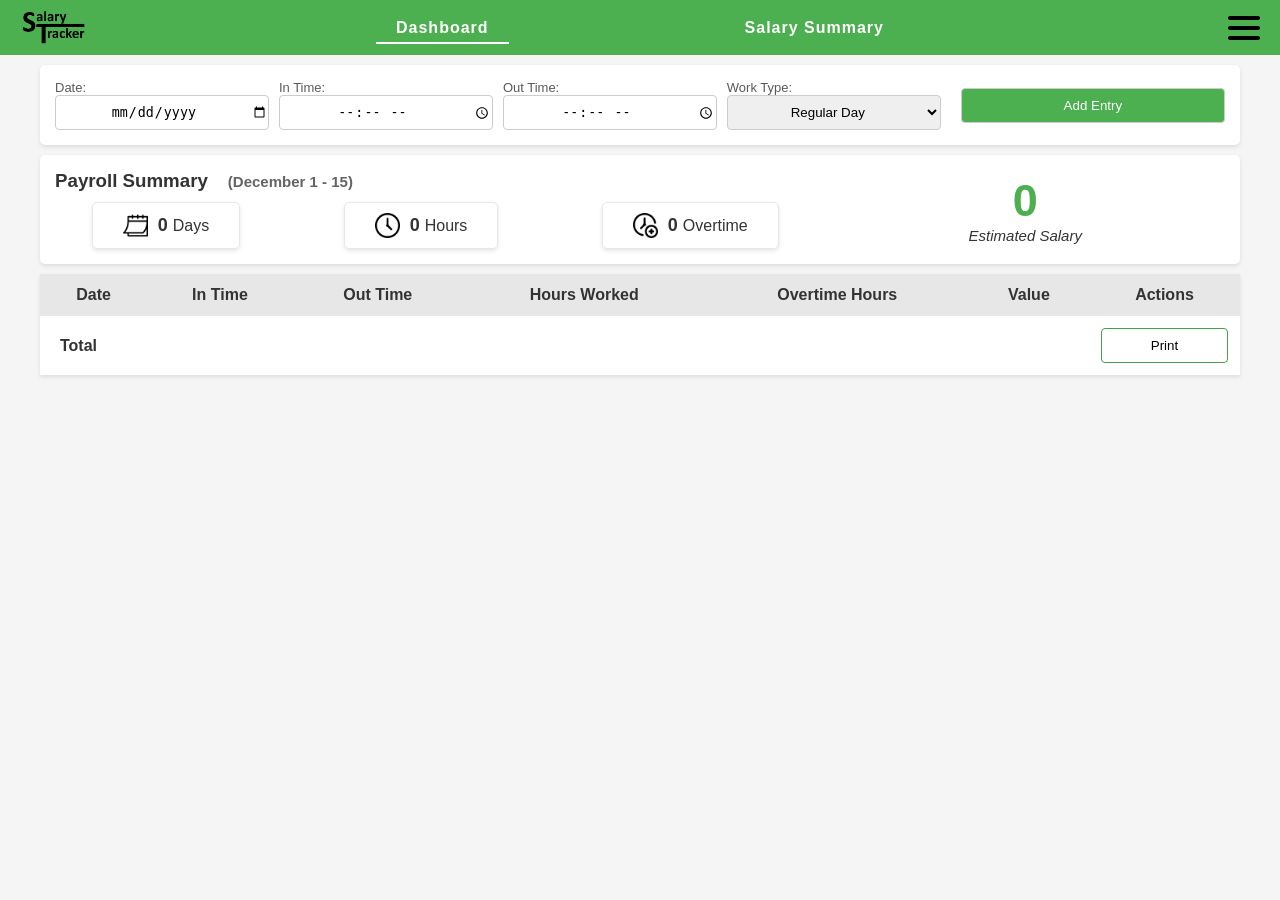
<file: index.html>
<!DOCTYPE html>
<html lang="en">
<head>
    <meta charset="UTF-8">
    <meta name="viewport" content="width=device-width, initial-scale=1.0">
    <script src="script/index.js"></script>
    <script src="script/pageFunction.js"></script>
    <script src="script/renderTables.js"></script>
    <link rel="stylesheet" href="style/index.css">
    <link rel="stylesheet" href="style/mobileStyle.css">
    <link rel="stylesheet" href="style/mainMenu.css">
    <title>Salary Tracker</title>
  
</head>
<body>
    <header>
        <img src="components/icons/logo.png" alt="">
        <div class="tabs">
            <div class="tab active">Dashboard</div>
            <div class="tab" onclick="window.location.href='salarySummary.html'">Salary Summary</div>
        </div>
        <div class="asdasd" id="menu_dropdown"><img src="components/icons/menu.png" alt="" onclick="active()"></div>   
    </header>
    
    <!-- Mobile -->
    <div class="tabsM">
        <div class="mainMenu">
            <div class="menuContainer">    
                <section>
                    <label for="">User Profile</label>
                    <a href="" class="menuOption"><img src="components/icons/calendar.png" alt="">Account</a>
                    <details class="menuOption">
                        <summary><img src="components/icons/calendar.png" alt="">Settings</summary>
                        <ul>
                            <li>123</li>
                            <li>123</li>
                            <li>123</li>
                        </ul>
                    </details>
                </section>
                <section>
                    <label for="">Information & Help</label>
                    <a href="" class="menuOption"><img src="components/icons/calendar.png" alt="">Support</a>
                    <a href="" class="menuOption"><img src="components/icons/calendar.png" alt="">About</a>
                </section>
                <a href="" class="menuOption"><img src="components/icons/calendar.png" alt=""> Logout</a>
            </div>
        </div>
        <div class="tab active">Dashboard</div>
        <div class="tab" onclick="window.location.href='salarySummary.html'">Salary Summary</div>
    </div>

    <div class="main">  
        <div class="asd dsa">
            <div class="addSectionContainer">
                <label>Date: <input type="date" id="date" required></label>
                <label>In Time: <input type="time" id="inTime" required></label>
                <label>Out Time: <input type="time" id="outTime" required></label>
                <label>Work Type: 
                    <select name="" id="workType">
                        <option value="RG">Regular Day</option>
                        <option value="RH">Regular Holiday</option>
                        <option value="SND">Special Non-Working Day</option>
                        <option value="RD">Rest Day</option>
                        <option value="RHRD">Regular Holiday + Rest Day</option>
                        <option value="SNDRD">Special Non-Working Day + Rest Day</option>
                    </select>
                </label>
            </div>
            <button onclick="addEntry()">Add Entry</button>
        </div>
        
        <div class="payrollSummary">
            <h3>Payroll Summary <span>(<span id="monthContainer"></span>)</span></h3>
            <section class="salaryContainer">
                <div>
                    <h2 id="totalamounts">0</h2>
                    <p>Estimated Salary</p>
                </div>
            </section>
            <section class="salaryDetailsSection">
                <p><img src="components/icons/calendar.png" alt=""> <span id="totalD">0</span>Days</p>
                <p><img src="components/icons/clock.png" alt=""> <span id="totalH">0</span>Hours</p>
                <p><img src="components/icons/overtime.png" alt=""> <span id="totalOT">0</span>Overtime</p>
            </section>
        </div>

        <section>
            <table id="workLogTable">
                <thead>
                    <tr class="thead">
                        <th>Date</th>
                        <th>In Time</th>
                        <th>Out Time</th>
                        <th>Hours Worked</th>
                        <th>Overtime Hours</th>
                        <th>Value</th>
                        <th>Actions</th>
                    </tr>
                </thead>
                <tbody id="tableBody">
                </tbody>
                <tfoot>
                    <tr>
                        <th colspan="5">Total</th>
                        <th id="totalamount"></th>
                        <th id="btnPrint"><button onclick="printPage()">Print</button></th>
                    </tr>
                </tfoot>
            </table>
        </section>
    </div>
    <div class="underneath" onclick="active()"></div>
</body>
</html>
<script>
    let mainMenuActive = false
    let mainoverlay = false
    let menu = document.getElementById('menu_dropdown')
    let menuDefault = `<img src="components/icons/menu.png" alt="" onclick="active()">`
    let menuExit = `<img src="components/icons/menu.png" alt="" onclick="active()">`
    function active() {
        
        let menu = document.getElementById('menu_dropdown')
        let a = document.querySelector('.mainMenu')
        let b = document.querySelector('.underneath')
        let bodys = document.body
        mainMenuActive = mainMenuActive === false ? (a.classList.add('mainMenuActive'), b.classList.add('underneathActive'), bodys.classList.add('actives')) || true : (a.classList.remove('mainMenuActive'), b.classList.remove('underneathActive'), bodys.classList.remove('actives')) || false 
        if(mainoverlay == false) {
            menu.innerHTML = menuExit
            mainoverlay = true
        }
        else {
            menu.innerHTML = menuDefault
            mainoverlay = false
        }
    }
</script>
</file>
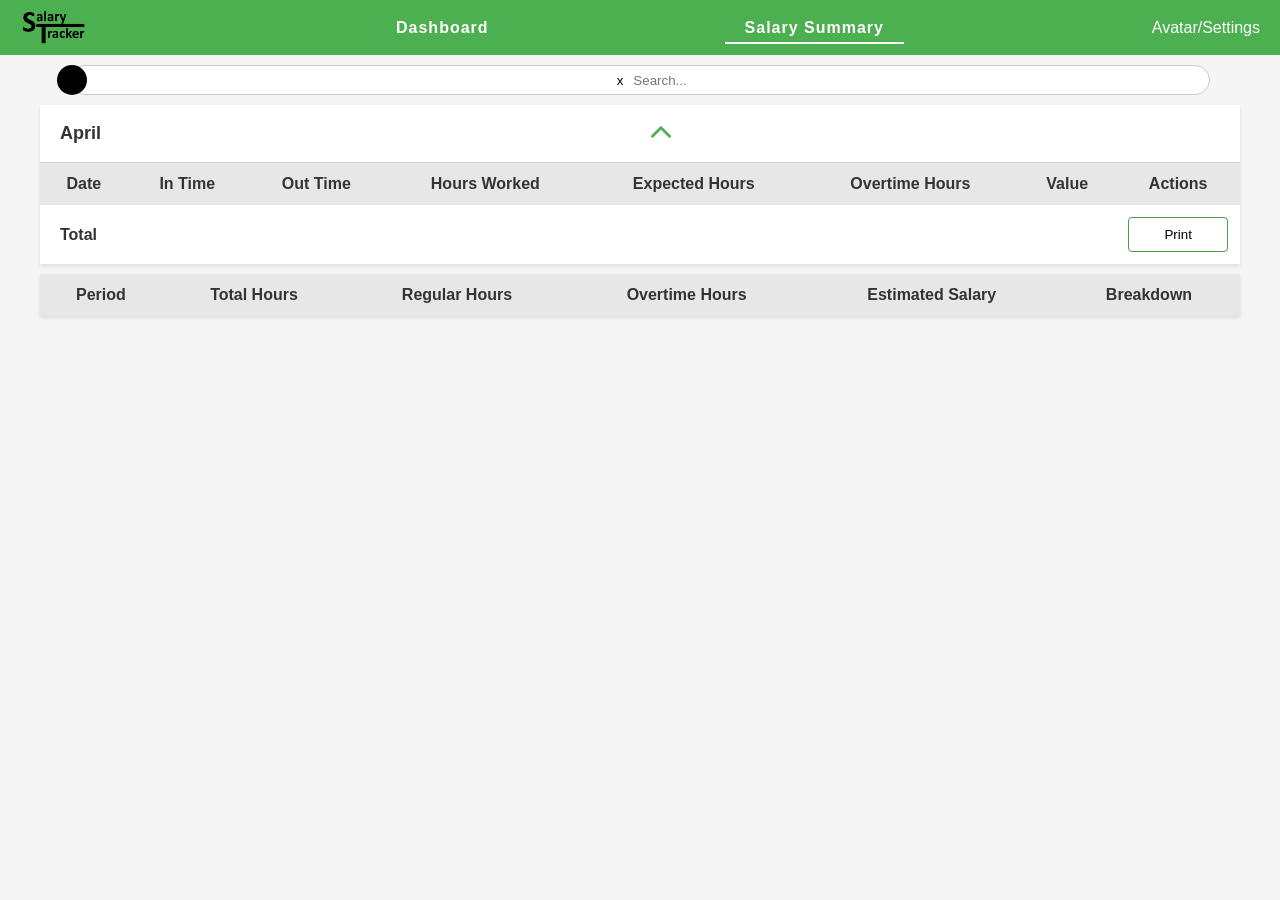
<file: salarySummary.html>
<!DOCTYPE html>
<html lang="en">
<head>
    <meta charset="UTF-8">
    <meta name="viewport" content="width=device-width, initial-scale=1.0">
    <script src="script/renderSummary.js"></script>
    <link rel="stylesheet" href="style/index.css">
    <link rel="stylesheet" href="style/mobileStyle.css">
    <title>Salary Tracker</title>
  
</head>
<body>
    <header>
        <img src="components/icons/logo.png" alt="">
        <div class="tabs">
            <div class="tab" onclick="window.location.href='index.html'">Dashboard</div>
            <div class="tab active">Salary Summary</div>        </div>
        <div class="asdasd">Avatar/Settings</div> <!-- Placeholder for user avatar -->   
    </header>
    <div class="tabsM">
            <div class="tab" onclick="window.location.href='index.html'">Dashboard</div>
            <div class="tab active">Salary Summary</div>
            <div class="tab" onclick="window.location.href='worklog.html'">Salary Summary</div>
        </div>
    <div class="main">
        <div class="search-bar">
            <input type="text" placeholder="Search...">
            <button>x</button>
            <div></div>
        </div>
        <div id="collapseTable">
            <div class="TableHeader">
                <p>April</p>
                <button id="dropDown" onclick="collapse()"><img src="components/icons/dropArrow.png" alt=""></button>
            </div>
                
            <section>
                <table id="workLogTable">
                <thead>
                    <tr>
                        <th>Date</th>
                        <th>In Time</th>
                        <th>Out Time</th>
                        <th>Hours Worked</th>
                        <th>Expected Hours</th>
                        <th>Overtime Hours</th>
                        <th>Value</th>
                        <th>Actions</th>
                    </tr>
                </thead>
                <tbody id="tableBody">
                </tbody>
                <tfoot>
                    <tr>
                        <th colspan="6">Total</th>
                        <th id="totalamount"></th>
                        <th id="btnPrint"><button onclick="printPage()">Print</button></th>
                    </tr>
                </tfoot>
            </table>
            </section>
        </div>
        
        
        <table id="salarySummaryTable">
            <thead>
                <tr>
                    <th>Period</th>
                    <th>Total Hours</th>
                    <th>Regular Hours</th>
                    <th>Overtime Hours</th>
                    <th>Estimated Salary</th>
                    <th>Breakdown</th>
                </tr>
            </thead>
            <tbody id="pastMonthTable">
            </tbody>
        </table>
    </div>
</body>
</html>
</file>
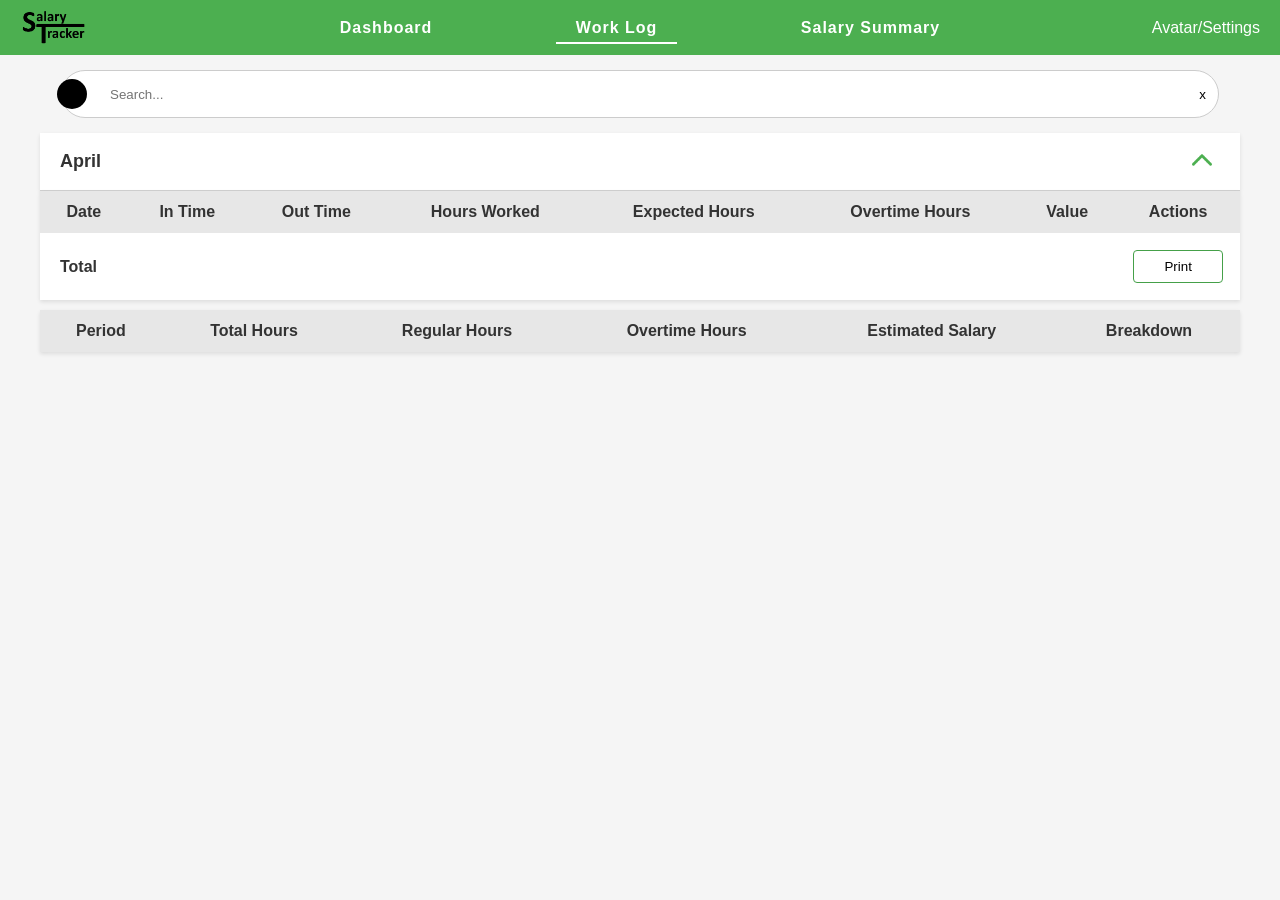
<file: worklog.html>
<!DOCTYPE html>
<html lang="en">
<head>
    <meta charset="UTF-8">
    <meta name="viewport" content="width=device-width, initial-scale=1.0">
    <script src="/script/index.js"></script>
    <script src="/script/pageFunction.js"></script>
    <script src="/script/renderTables.js"></script>
    <link rel="stylesheet" href="index.css">
    <link rel="stylesheet" href="mobileStyle.css">
    <title>Salary Tracker</title>
  
</head>
<body>
    <header>
        <img src="/logo.png" alt="">
        <div class="tabs">
            <div class="tab" onclick="window.location.href='index.html'">Dashboard</div>
            <div class="tab active">Work Log</div>
            <div class="tab" onclick="window.location.href='worklog.html'">Salary Summary</div>
        </div>
        <div class="asdasd">Avatar/Settings</div> <!-- Placeholder for user avatar -->   
    </header>
    <div class="tabsM">
            <div class="tab" onclick="window.location.href='index.html'">Dashboard</div>
            <div class="tab active">Work Log</div>
            <div class="tab" onclick="window.location.href='worklog.html'">Salary Summary</div>
        </div>
    <div class="main">
        <div class="search-bar">
            <input type="text" placeholder="Search...">
            <button>x</button>
            <div></div>
        </div>
        <div id="collapseTable">
            <div class="TableHeader">
                <p>April</p>
                <button id="dropDown" onclick="collapse()"><img src="/dropArrow.png" alt=""></button>
            </div>
                
            <section>
                <table id="workLogTable">
                <thead>
                    <tr>
                        <th>Date</th>
                        <th>In Time</th>
                        <th>Out Time</th>
                        <th>Hours Worked</th>
                        <th>Expected Hours</th>
                        <th>Overtime Hours</th>
                        <th>Value</th>
                        <th>Actions</th>
                    </tr>
                </thead>
                <tbody id="tableBody">
                </tbody>
                <tfoot>
                    <tr>
                        <th colspan="6">Total</th>
                        <th id="totalamount"></th>
                        <th id="btnPrint"><button onclick="printPage()">Print</button></th>
                    </tr>
                </tfoot>
            </table>
            </section>
        </div>
        
        
        <table id="salarySummaryTable">
            <thead>
                <tr>
                    <th>Period</th>
                    <th>Total Hours</th>
                    <th>Regular Hours</th>
                    <th>Overtime Hours</th>
                    <th>Estimated Salary</th>
                    <th>Breakdown</th>
                </tr>
            </thead>
            <tbody id="pastMonthTable">
            </tbody>
        </table>
    </div>
</body>
</html>
</file>
<file: style/index.css>
body {
    font-family: 'Open Sans', sans-serif;
    background-color: #f5f5f5; /* Soft white background */
    margin: 0;
    padding: 0;
    color: #333;
}
header {
    background-color: #4caf50; /* Soft green header */
    color: white;
    padding: 10px 20px;
    display: grid;
    grid-template-columns: 20% 60% 20%;
    justify-content: space-between;
    align-items: center;
    z-index: 10;
    position: relative;
    img {
        height: 35px;
        z-index: 10;
    }
    .asdasd {
        justify-self: end;
        display: flex;

        img {
            height: 35px;
            align-self: center;
        }
    }
    h1 {
        margin: 0;
    }
    #menu_dropdown {
        img {
            height: 32px;
        }
        
    }
}
#workType {
    text-align: left;
    width: 100px; 
}
.tabs {
    display: flex;
    justify-content: space-around;
    align-items: center;
    z-index: 10;
    position: relative;
}
.tab {
    cursor: pointer;
    padding: 0 20px;
    letter-spacing: 1px;
    font-weight: 550;
    padding: 5px 20px;
}
.tabsM {
    display: none;
    padding: 10px;
    flex-direction: row;
    font-size: 12px;
    justify-content: space-between;
    background-color: #e8f5e8;
}
.tab.active {
    box-shadow: 0 2px 0 0 white ;
}
.main{
    max-width: 1200px;
    padding: 10px;
    margin: 0 auto;
    gap: 10px;
    flex-direction: column;
    display: flex;
}
table {
    background-color: white;
    box-shadow: 0 2px 4px rgba(0,0,0,0.1);
    gap: 0;
    width: 100%;
    border-collapse: collapse;

    button {
        background: rgb(255, 0, 0);
    }
    button:hover {
        background: none;
        color: black;
        border: 1px solid red;
    }
    thead {
        background-color: #e7e7e7;
    }
    
}
th, td {
    padding: 12px;
    text-align: center;
    border-bottom: 1px solid #ddd;
}
th {
    font-weight: bold;
    border: none;
}
tfoot {
    th:nth-child(1) {
        text-align: left;
        padding-left: 20px;
    }
    #totalamount {
        text-align: center;
        padding-left: 20px;
    }
    #btnPrint {
        display: flex;

        button {
            background: transparent;
            border: 1px solid #45a049; 
            color: black;
        }
        
    }
    button{
        width: 100%;
    }
}
.asd {
    background-color: white;
    padding: 15px;
    border-radius: 5px;
    box-shadow: 0 2px 4px rgba(0,0,0,0.1);
    display: flex;
    flex-direction: row;
    align-items: center;
    gap: 20px;

    .addSectionContainer {
        display: grid;
        grid-template-columns: repeat(4, 1fr);
        gap: 10px;
    }
    label {
        font-size: 13px;
        gap: 10px;
        color: #5a5a5a;
    }
    button {
        width: 30%;
    }
}
input, button, #workType {
    box-sizing: border-box;
    height: 35px;
    text-align: center;
    border: 1px solid #ccc;
    border-radius: 4px;
    width: 100%;
}
button {
        background-color: #4caf50;
        color: white;
        cursor: pointer;
}
button:hover {
    background-color: #45a049;
}
.dsa {
    display: flex;
    justify-content: space-around;
    button {
        padding: 8px 35px; 
    }
}
.search-bar {
    position: relative;
    justify-content: center;
    display: flex;

    input {
        width: 95%;
        border-radius: 50px;
        height: 30px;
        text-indent: 40px;
        outline: none;
    }
    div {
        background: black;
        border-radius: 100%;
        height: 30px;
        width: 30px;
        position: absolute;
        left: 17px;
        align-self: center;
    }
    button {
        position: absolute;
        right: 20px;
        align-self: center;
        background: none;
        outline: none;
        border-color: transparent;
        color: black;
        border-radius: 100%;
    }
}
#collapseTable {
    display: flex;
    flex-direction: column;
    gap: 0;
    width: 100%;

    .TableHeader {
        display: flex;
        flex-direction: row;
        align-items: center;
        font-size: 18px;
        font-weight: bold;
        padding: 0 20px 0 20px;
        background-color: white;
        box-shadow: 0 2px 4px rgba(0,0,0,0.1);
        border-bottom: #cfcfcf 1px solid;

        button {
            margin: 0;
            margin-left: auto;
            background: none;
            outline: none;
            border: none;

            img {
                height: 20px;
                transform: rotate(180deg);
            }
        }
    }
}
.flipDrop {
    img {
        rotate: 180deg;
    }
}
.TABLE {
    display: flex;
    flex-direction: column;
    gap: 0;
}
.payrollSummary {
    gap: 10px;
    display: grid;
    grid-template-rows: auto 1fr;
    grid-template-columns: 65% 1fr;

    background-color: white;
    padding: 15px;
    border-radius: 5px;
    box-shadow: 0 2px 4px rgba(0,0,0,0.1);

    h3 {
        margin: 0;
        display: flex;
        gap: 20px;
        align-items: center;

        span {
            font-size: 15px;
            text-align: center;
            color: #646464;
        }
    }
    section {
        display: flex;
        gap: 30px;
        align-items: center;
        justify-content: space-around;
    }
    .salaryContainer {
        grid-area: 1 / 2 / 3 / 2;
    }
    .salaryDetailsSection {
        p {
            border: 1px solid #d3d3d38a;
            padding: 10px 30px;
            border-radius: 5px;
            box-shadow: 0 2px 4px rgba(0,0,0,0.1);
        }
    }
    p {
        display: flex;
        margin: 0;
        align-items: center;
        gap: 5px;
        

        img {
            height: 25px;
            width: 25px;
            padding-right: 5px;
        }
        span {
            font-weight: bold;
            font-size: 18px;
        }
    }
    h2 {
        margin: 0;
    }
    div {
        height: 100%;
        display: flex;
        justify-content: center;
        align-items: center;
        flex-direction: column;
        
        h2 {
            font-size: 45px;
            color: #4CAF50;
            position: relative;
        }
        p {
            font-size: 15px;
            font-style: italic;
        }
        img {
            height: 15px;
            width: 15px;
            position: absolute;
            right: -20px;
        }
    }
}
#summaryContainer {
    position: fixed;
    top: 50%;
    left: 50%;
    transform: translate(-50%,-50%);
    z-index: 1000;
    background-color: #4caf50;
    height: min-content;
    width: 300px;
    border-radius: 7px;
    grid-template-rows: auto 1fr;
    transition: all 1s ease-in-out ;
    box-shadow: 0 4px 10px rgba(0,0,0,0.3);
}
#highs {
    font-size: 19px;
    text-align: center;
    padding-top: 5px;
}
#SummaryDetails {
    background-color: #f5f5f5;
    padding: 10px 20px;
    line-height: 10px;
    border-radius: 0 0 10px 10px;

    p {
        height: min-content;
        font-weight: bold;
        display: grid;
        grid-template-columns: 75% 1fr;
        
        .greenNumber {
            color: green;
        }
        .redNumber {
            color: red;
        }
    }
}
</file>
<file: style/mobileStyle.css>
@media only screen and (max-width: 600px) {
    header {
        padding: 10px 20px;
        display: flex;
        justify-content: space-between;
        
        .tabs {
            display: none;
        }
        .asdasd {
            display: flex;
            img {
                height: 35px;
                align-self: center;
            }
        }
    }
    .tabs {
        z-index: 0;
    }
    .tabsM {
        display: flex;
        position: relative;
        justify-content: space-around;

        .mainMenu {
            animation: all linear 5s;
            p, li, summary {
                font-size: 15px;
            }
        }
    }
    .tab.active {
        box-shadow: 0 2px 0 0 #4caf50 ;
    }
    .main {
        padding: 10px;
        .payrollSummary {
            grid-template-columns: 1fr;
            grid-template-rows: auto 1fr 1fr;

            h3 {
                font-size: 15px;
                grid-area: 1 / 1 / 2 / 3;
                span {
                    font-size: 13px;
                    margin-left: auto;
                }
            }
            .salaryContainer {
                flex-direction: column;
                align-items: center;
                grid-area: 2 / 1 / 2 / 3;
                
            }
            .salaryDetailsSection {
                gap: 0;
                display: flex;
                justify-content: space-evenly;

                p {
                    font-size: 12px;
                    padding: 5px;

                    img {
                        height: 18px;
                        width: 18px;
                    }
                    span {
                        font-size: 15px;
                    }
                }
            }
        }
        h2 {
            font-size: 15px;
            margin-left: 10px;
        }
        .asd {
            font-size: 12px;
            display: grid;
            gap: 10px;

            .addSectionContainer {
                width: calc(100% + 10px);
                grid-template-rows: repeat(2, 1fr);
                grid-template-columns: repeat(2, 1fr);
                text-align: center;
            }
            input {
                width: 100%;
                text-align: center;
                padding: 0 12px;
            }
            #workType {
                width: 100%;
            }
            button {
                grid-column: span 2;
                width: 100%;
            }
        }
        th, td {
            font-size: 12px;
        }
        section {
            overflow: hidden;
            overflow-x: scroll;
        }
        .footer {
            width: 100%;
            background: rebeccapurple;

            column-count: 3;
            tr {
                th::nth-child(1) {
                    column-span: 3;
                }
            }
        }
    } 
    .actives {
        height: 1vh;
        overflow: hidden;
    }   
    #workType {
        width: 10px;
    }
}
</file>
<file: style/mainMenu.css>
:root {
    interpolate-size: allow-keywords;
}
.mainMenu {
    position: absolute;
    left: 0;
    top: 0;
    height: 0;
    background-color: #4caf50;
    z-index: 15;
    width: 100%;
    border-top: 1px solid #204b2131;
    overflow: hidden;
    
    transition: all ease-in-out .5s;

    .menuContainer {
        padding: 20px;
        color: white;
        height: max-content;
        font-size: large;

        label {
            font-size: 15px;
            color: rgba(255, 255, 255, 0.849);
        }
        img {
            height: 22px;
            margin-right: 15px;
            justify-self: center;
            filter: invert(1);
        }
        summary, li, a {
            list-style: none;
            text-decoration: none;
            font-size: 16px;
            color: white;
            display: flex;
            padding: 5px;
        }
        ul {
            margin: 5px;
        }
        section {
            display: flex;
            flex-direction: column;
            gap: 10px;
            margin-bottom: 15px;
        }
        section:nth-child(2) {
            margin-bottom: 30px;
        }
    }
}
.mainMenuActive {
    height: max-content;
    transition: height ease-in-out .5s;
}
.underneath {
    height: 100vh;
    width: 100%;
    position: fixed;
    top: 0;
    left: 0;
    z-index: 9;
    background-color: #0000003d;    
    display: none;
}
.underneathActive {
    display: block;
}
</file>
<file: index.css>
body {
    font-family: 'Open Sans', sans-serif;
    background-color: #f5f5f5; /* Soft white background */
    margin: 0;
    padding: 0;
    color: #333;
}
header {
    background-color: #4caf50; /* Soft green header */
    color: white;
    padding: 10px 20px;
    display: grid;
    grid-template-columns: 20% 60% 20%;
    justify-content: space-between;
    align-items: center;
    
    img {
        height: 35px;
    }
    .asdasd {
        justify-self: end;
        display: flex;

        img {
            height: 35px;
            align-self: center;
        }
    }
    h1 {
        margin: 0;
    }
}
.tabs {
    display: flex;
    justify-content: space-around;
    align-items: center;
}
.tab {
    cursor: pointer;
    padding: 0 20px;
    letter-spacing: 1px;
    font-weight: 550;
    padding: 5px 20px;
}
.tabsM {
    display: none;
    padding: 10px;
    flex-direction: row;
    font-size: 12px;
    justify-content: space-between;
    background-color: #e8f5e8;
}
.tab.active {
    box-shadow: 0 2px 0 0 white ;
}
.main{
    max-width: 1200px;
    padding: 10px;
    margin: 0 auto;
    gap: 10px;
    flex-direction: column;
    display: flex;
}
table {
    background-color: white;
    box-shadow: 0 2px 4px rgba(0,0,0,0.1);
    gap: 0;
    width: 100%;
    border-collapse: collapse;

    button {
        background: rgb(255, 0, 0);
    }
    button:hover {
        background: none;
        color: black;
        border: 1px solid red;
    }
    thead {
        background-color: #e7e7e7;
    }
    
}
th, td {
    padding: 12px;
    text-align: center;
    border-bottom: 1px solid #ddd;
}
th {
    font-weight: bold;
    border: none;
}
tfoot {
    th:nth-child(1) {
        text-align: left;
        padding-left: 20px;
    }
    #totalamount {
        text-align: center;
        padding-left: 20px;
    }
    #btnPrint {
        display: flex;

        button {
            background: transparent;
            border: 1px solid #45a049; 
            color: black;
        }
        
    }
    button{
        width: 100%;
    }
}
.asd {
    background-color: white;
    padding: 15px;
    border-radius: 5px;
    box-shadow: 0 2px 4px rgba(0,0,0,0.1);
}
.dsa {
    display: flex;
    justify-content: space-around;

    button {
        padding: 8px 35px; 
    }
}
input, button {
    padding: 8px;
    margin: 5px;
    border: 1px solid #ccc;
    border-radius: 4px;
}
button {
    background-color: #4caf50;
    color: white;
    cursor: pointer;
}
button:hover {
    background-color: #45a049;
}

.search-bar {
    position: relative;
    justify-content: center;
    display: flex;

    input {
        width: 95%;
        border-radius: 50px;
        height: 30px;
        text-indent: 40px;
        outline: none;
    }
    div {
        background: black;
        border-radius: 100%;
        height: 30px;
        width: 30px;
        position: absolute;
        left: 17px;
        align-self: center;
    }
    button {
        position: absolute;
        right: 20px;
        align-self: center;
        background: none;
        outline: none;
        border-color: transparent;
        color: black;
        border-radius: 100%;
    }
}
#collapseTable {
    display: flex;
    flex-direction: column;
    gap: 0;
    width: 100%;

    .TableHeader {
        display: flex;
        flex-direction: row;
        align-items: center;
        font-size: 18px;
        font-weight: bold;
        padding: 0 20px 0 20px;
        background-color: white;
        box-shadow: 0 2px 4px rgba(0,0,0,0.1);
        border-bottom: #cfcfcf 1px solid;

        button {
            margin: 0;
            margin-left: auto;
            background: none;
            outline: none;
            border: none;

            img {
                height: 20px;
                transform: rotate(180deg);
            }
        }
    }
}
.flipDrop {
    img {
        rotate: 180deg;
    }
}
.TABLE {
    display: flex;
    flex-direction: column;
    gap: 0;
}
.payrollSummary {
    gap: 10px;
    display: grid;
    grid-template-rows: auto 1fr;
    grid-template-columns: 65% 1fr;

    background-color: white;
    padding: 15px;
    border-radius: 5px;
    box-shadow: 0 2px 4px rgba(0,0,0,0.1);

    h3 {
        margin: 0;
        display: flex;
        gap: 20px;
        align-items: center;

        span {
            font-size: 15px;
            text-align: center;
            color: #646464;
        }
    }
    section {
        display: flex;
        gap: 30px;
        align-items: center;
        justify-content: space-around;
    }
    section:nth-child(3) {
        grid-area: 1 / 2 / 3 / 2;
    }
    section:nth-child(2) {
        p {
            border: 1px solid #d3d3d38a;
            padding: 10px 30px;
            border-radius: 5px;
            box-shadow: 0 2px 4px rgba(0,0,0,0.1);
        }
    }
    p {
        display: flex;
        margin: 0;
        align-items: center;
        gap: 5px;
        

        img {
            height: 25px;
            width: 25px;
            padding-right: 5px;
        }
        span {
            font-weight: bold;
            font-size: 18px;
        }
    }
    h2 {
        margin: 0;
    }
    div {
        height: 100%;
        display: flex;
        justify-content: center;
        align-items: center;
        flex-direction: column;
        
        h2 {
            font-size: 45px;
            color: #4CAF50;
            position: relative;
        }
        p {
            font-size: 15px;
            font-style: italic;
        }
        img {
            height: 15px;
            width: 15px;
            position: absolute;
            right: -20px;
        }
    }
}
#summaryContainer {
    position: fixed;
    top: 50%;
    left: 50%;
    transform: translate(-50%,-50%);
    z-index: 1000;
    background-color: #4caf50;
    height: min-content;
    width: 300px;
    border-radius: 7px;
    grid-template-rows: auto 1fr;
    transition: all 1s ease-in-out ;
    box-shadow: 0 4px 10px rgba(0,0,0,0.3);
}
#highs {
    font-size: 19px;
    text-align: center;
    padding-top: 5px;
}

#SummaryDetails {
    background-color: #f5f5f5;
    padding: 10px 20px;
    line-height: 10px;
    border-radius: 0 0 10px 10px;

    p {
        height: min-content;
        font-weight: bold;
        display: grid;
        grid-template-columns: 75% 1fr;
        
        .greenNumber {
            color: green;
        }
        .redNumber {
            color: red;
        }
    }
}
</file>
<file: mobileStyle.css>
@media only screen and (max-width: 600px) {
    header {
        padding: 10px 20px;
        display: flex;
        justify-content: space-between;
        
        .tabs {
            display: none;
        }
        .asdasd {
            display: flex;

            img {
                height: 35px;
                align-self: center;
            }
        }
    }
    .tabsM {
        display: flex;
    }
    .tab.active {
        box-shadow: 0 2px 0 0 #4caf50 ;
    }
    .main {
        padding: 10px;

        .payrollSummary {
            grid-template-columns: 1fr;
            grid-template-rows: auto 1fr 1fr;

            h3 {
                font-size: 15px;
                grid-area: 1 / 1 / 2 / 3;
                span {
                    font-size: 13px;
                    margin-left: auto;
                }
            }
            section:nth-child(3) {
                flex-direction: column;
                align-items: center;
                grid-area: 2 / 1 / 2 / 3;
                
            }
            section:nth-child(2) {
                gap: 0;
                display: flex;
                justify-content: space-evenly;

                p {
                    font-size: 12px;
                    padding: 5px;

                    img {
                        height: 18px;
                        width: 18px;
                    }
                    span {
                        font-size: 15px;
                    }
                }
            }
        }
        h2 {
            font-size: 15px;
            margin-left: 10px;
        }
        .asd {
            display: flex;
            flex-direction: column;
            font-size: 12px;
            padding: 10px;
            display: grid;
            grid-template-columns: repeat(2, 1fr);
            grid-template-rows: repeat(2, 1fr);
            gap: 5px;
            
            input {
                display: grid;
                width: 80%;

                text-align: center;
                height: 20px;
            }
            button {
                grid-column: span 2;
            }
        }
        th, td {
            font-size: 12px;
        }
        section {
            overflow: hidden;
            overflow-x: scroll;
        }
        .footer {
            width: 100%;
            background: rebeccapurple;

            column-count: 3;
            tr {
                th::nth-child(1) {
                    column-span: 3;
                }
            }
        }
    }
    
}
</file>
